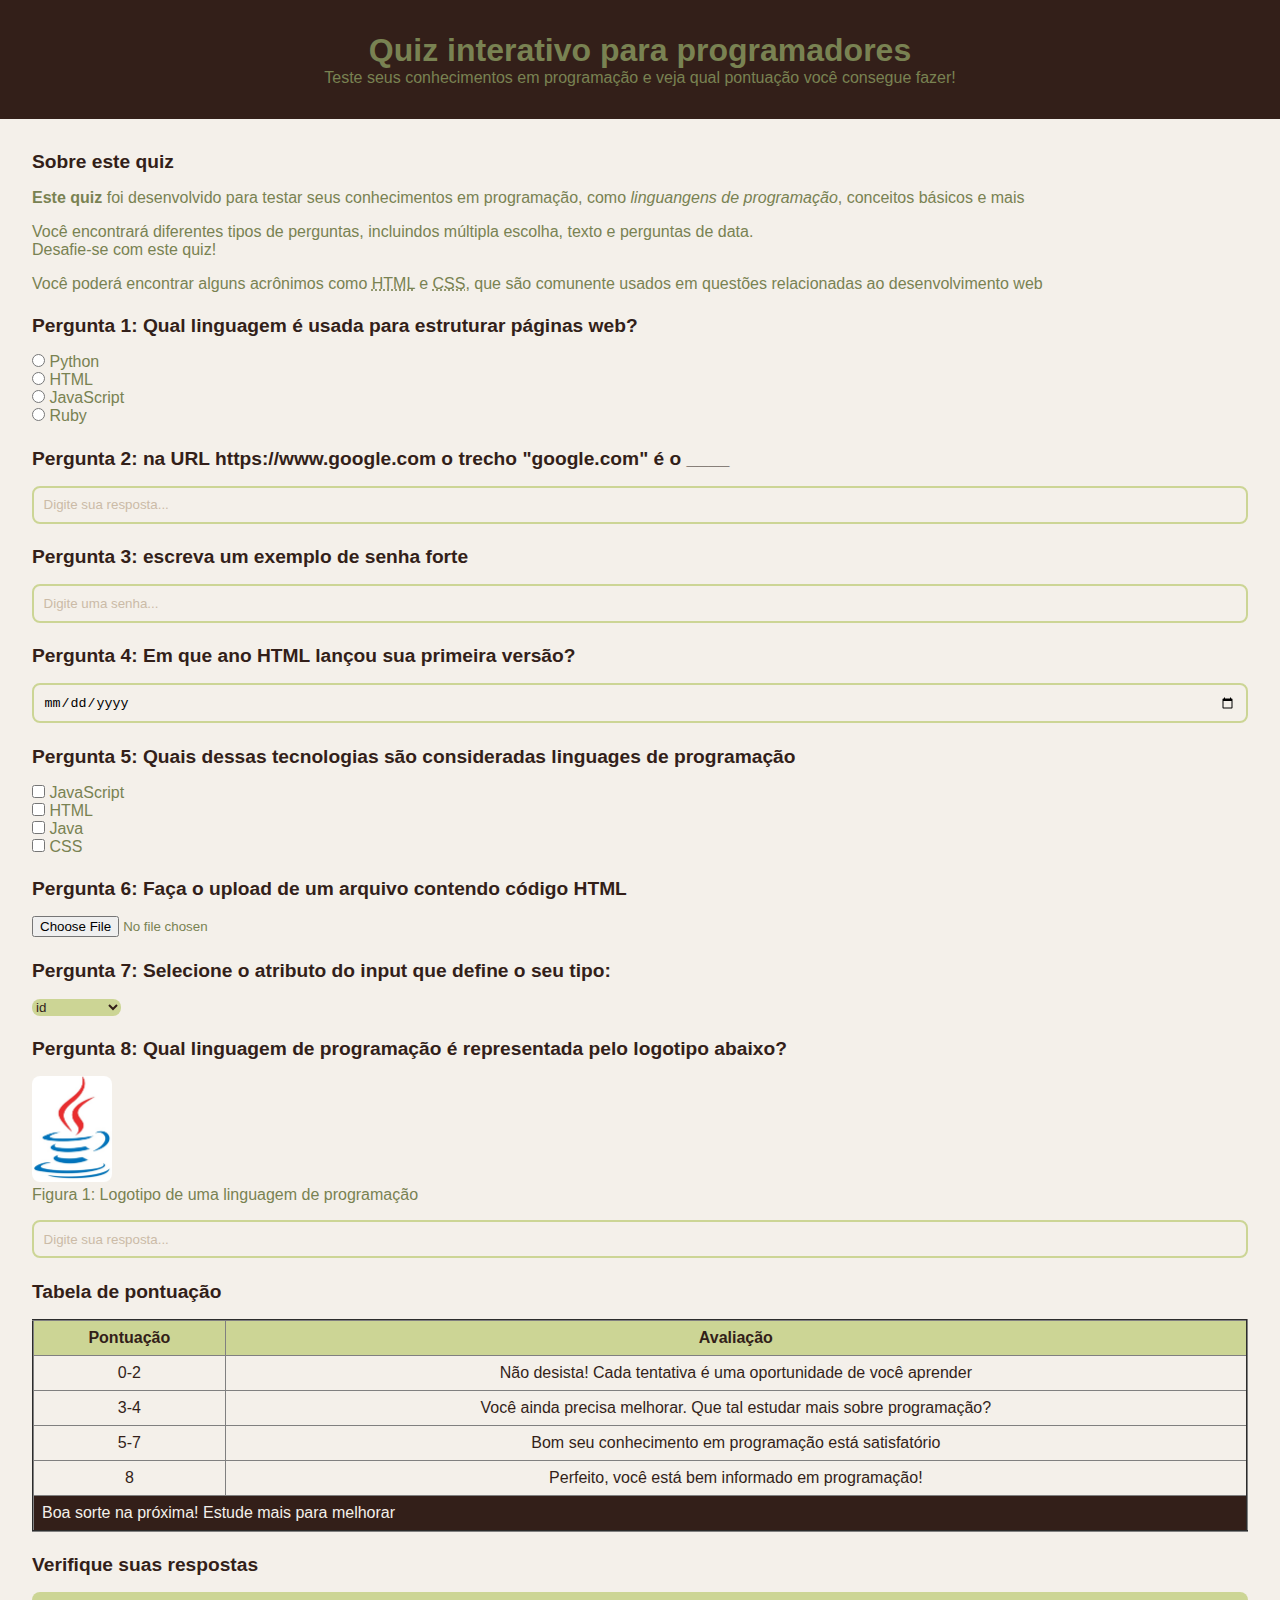
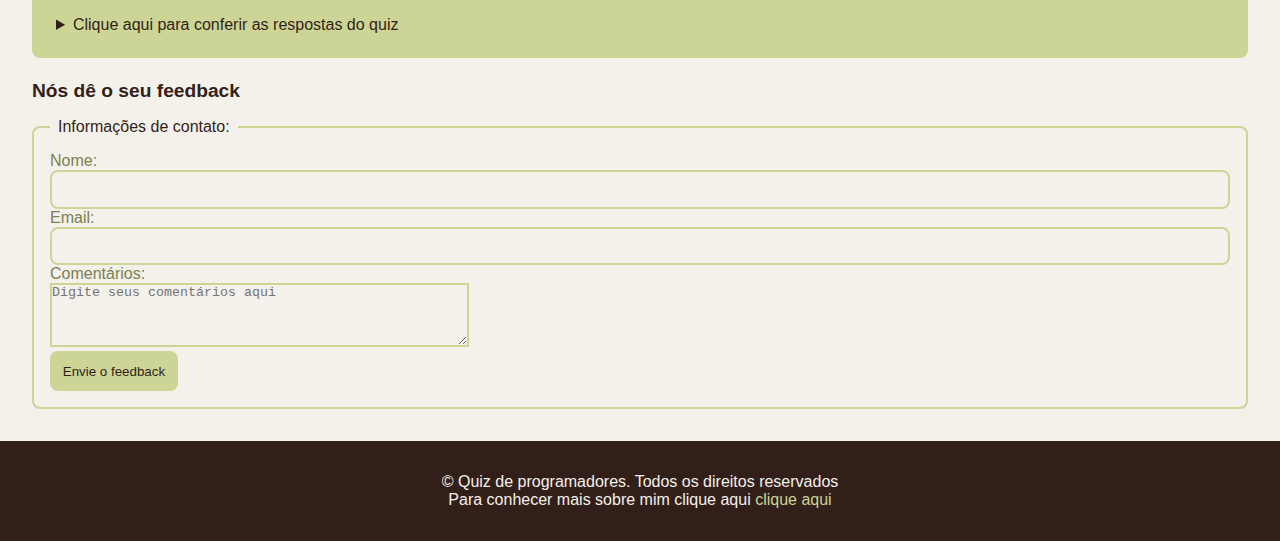
<file: index.html>
<!DOCTYPE html>

<html>
    <head>
        <title>Quiz para programadores</title>
        <meta name="descprition" content="Um quiz interativo para testar seus conhecimentos">
        <link rel="stylesheet" href="./assets/style.css">
    </head>
    <body>
        <header>
            <h1>Quiz interativo para programadores</h1>
            <p>Teste seus conhecimentos em programação e veja qual pontuação você consegue fazer!</p>
        </header>
        <main>
            <!--Introdução-->
            <section>
                <h2>Sobre este quiz</h2>
                <p><strong>Este quiz</strong> foi desenvolvido para testar seus conhecimentos em programação, como <em>linguangens de programação</em>, conceitos básicos e mais</p>
                <p>Você encontrará diferentes tipos de perguntas, incluindos múltipla escolha, texto e perguntas de data. <br>Desafie-se com este quiz!</p>
                <p>Você poderá encontrar alguns acrônimos como <abbr title="HyperText Markup Language">HTML</abbr> e <abbr title="Cascading Style Sheets">CSS</abbr>, que são comunente usados em questões relacionadas ao desenvolvimento web</p>
            </section>
            <!--Pergunta 1: múltipla escolha-->
            <section> 
                <h2>Pergunta 1: Qual linguagem é usada para estruturar páginas web?</h2>
                <form>
                    <input type="radio" value="Python" id="p1a" name="pergunta1">
                    <label for="p1a">Python</label><br>
                    <input type="radio" value="HTML" id="p1b" name="pergunta1">
                    <label for="p1b">HTML</label><br>
                    <input type="radio" value="JavaScript" id="p1c" name="pergunta1">
                    <label for="p1c">JavaScript</label><br>  
                    <input type="radio" value="Ruby" id="p1d" name="pergunta1">
                    <label for="p1d">Ruby</label><br>                  
                </form>
            </section>
            <!--Pergunta 2: texto-->
            <section>
                <h2>Pergunta 2: na URL https://www.google.com o trecho "google.com" é o ____</h2>
                <form>
                <input type="text" id="p2" name="pergunta2" placeholder="Digite sua resposta...">
                </form>
            </section>
            <!--Pergunta 3: senha-->
            <section>
                <h2>Pergunta 3: escreva um exemplo de senha forte</h2>
                <form>
                    <input type="password" id="p3" name="pergunta3" placeholder="Digite uma senha...">
                </form>
            </section>
            <!--Pergunta 4: data-->
            <section>
                <h2>Pergunta 4: Em que ano HTML lançou sua primeira versão?</h2>
                <form>
                    <input type="date" id="p4" name="pergunta4">
                </form>
            </section>
            <!--Pergunta 5: seleção múltipla-->
            <section>
                <h2>Pergunta 5: Quais dessas tecnologias são consideradas linguages de programação</h2>
                <form>
                    <input type="checkbox" id="p5a" name="pergunta5" value="JavaScript">
                    <label for="p5a">JavaScript</label><br>
                    <input type="checkbox" id="p5b" name="pergunta5" value="HTML">
                    <label for="p5b">HTML</label><br>
                    <input type="checkbox" id="p5c" name="pergunta5" value="Java">
                    <label for="p5c">Java</label><br>
                    <input type="checkbox" id="p5d" name="pergunta5" value="CSS">
                    <label for="p5d">CSS</label><br>
                </form>
            </section>
            <!--Pergunta 6: upload de arquivo-->
            <section>
                <h2>Pergunta 6: Faça o upload de um arquivo contendo código HTML</h2>
                <form>
                    <input type="file" id="p6" name="pergunta6">
                </form>
            </section>
            <!--Pergunta 7: menu suspenso-->
            <section>
                <h2>Pergunta 7: Selecione o atributo do input que define o seu tipo:</h2>
                <form>
                    <select name="pergunta7" id="p7">
                        <option value="id">id</option>
                        <option value="type">type</option>
                        <option value="placeholde">placeholder</option>
                    </select>
                </form>
            </section>
            <!--Pergunta 8: imagem-->
            <section>
                <h2>Pergunta 8: Qual linguagem de programação é representada pelo logotipo abaixo?</h2>
                <figure>
                <img src="./assets/e99461fdd5b3db8bdb3081d8acf5e524.jpg" alt="Logotipo de uma linguagem de programação"><br>
                <figcaption>Figura 1: Logotipo de uma linguagem de programação</figcaption>
                </figure>
                <input type="text" id="p8" name="pergunta8" placeholder="Digite sua resposta...">
            </section>
            <!--Tabela de pontuação-->
            <section>
                 <h2>Tabela de pontuação</h2>
                 <table border="2">
                    <thead>
                        <tr>
                           <th>Pontuação</th>
                           <th>Avaliação</th> 
                        </tr>
                    <tbody>
                    </thead>
                    <tr>
                       <td>0-2</td> 
                       <td>Não desista! Cada tentativa é uma oportunidade de você aprender</td>
                    </tr>
                    <tr>
                       <td>3-4</td> 
                       <td>Você ainda precisa melhorar. Que tal estudar mais sobre programação?</td>
                    </tr>
                    <tr>
                       <td>5-7</td> 
                       <td>Bom seu conhecimento em programação está satisfatório</td>
                    </tr>
                    <tr>
                       <td>8</td> 
                       <td>Perfeito, você está bem informado em programação!</td>
                    </tr>
                    </tbody>
                    <tfoot>
                        <tr>
                            <td colspan="2">Boa sorte na próxima! Estude mais para melhorar</td>
                        </tr>
                    </tfoot>
                </table>
            </section>
            <!--Lista de Respostas-->
            <section>
                <h2>Verifique suas respostas</h2>
                <details>
                    <summary>Clique aqui para conferir as respostas do quiz</summary>
                    <ol>
                        <li>HTML</li>
                        <li>Domínio</li>
                        <li>Abc2636422!@!#!</li>
                        <li>1991</li>
                        <li>JavaScript, Java</li>
                        <li>Arquivo deve ter extensão .html</li>
                        <li>Type</li>
                        <li>Java</li>
                    </ol>
                </details>
            </section>
            <!--Formulário de Feedback-->
            <section>
                <h2>Nós dê o seu feedback</h2>
                <form>
                    <fieldset>
                        <legend>Informações de contato:</legend>
                        <label for="nome">Nome:</label>
                        <input type="text" id="nome" name="nome"><br>
                        <label for="email">Email:</label>
                        <input type="email" id="email" name="email"><br>
                        <label for="comentarios">Comentários:</label><br>
                        <textarea name="comentarios" id="comentarios" rows="4" cols="50" placeholder="Digite seus comentários aqui"></textarea><br>
                        <button onclick="alert('FEEDBACK ENVIADO')">Envie o feedback</button>
                    </fieldset>
                </form>
            </section>
        </main>
        <footer>
            <p class="paragrafo-footer">&copy Quiz de programadores. Todos os direitos reservados</p>
            <p class="paragrafo-footer">Para conhecer mais sobre mim clique aqui <a href="sobremim.html" target="_blank">clique aqui</a></p>
        </footer>
    </body>
</html>
</file>
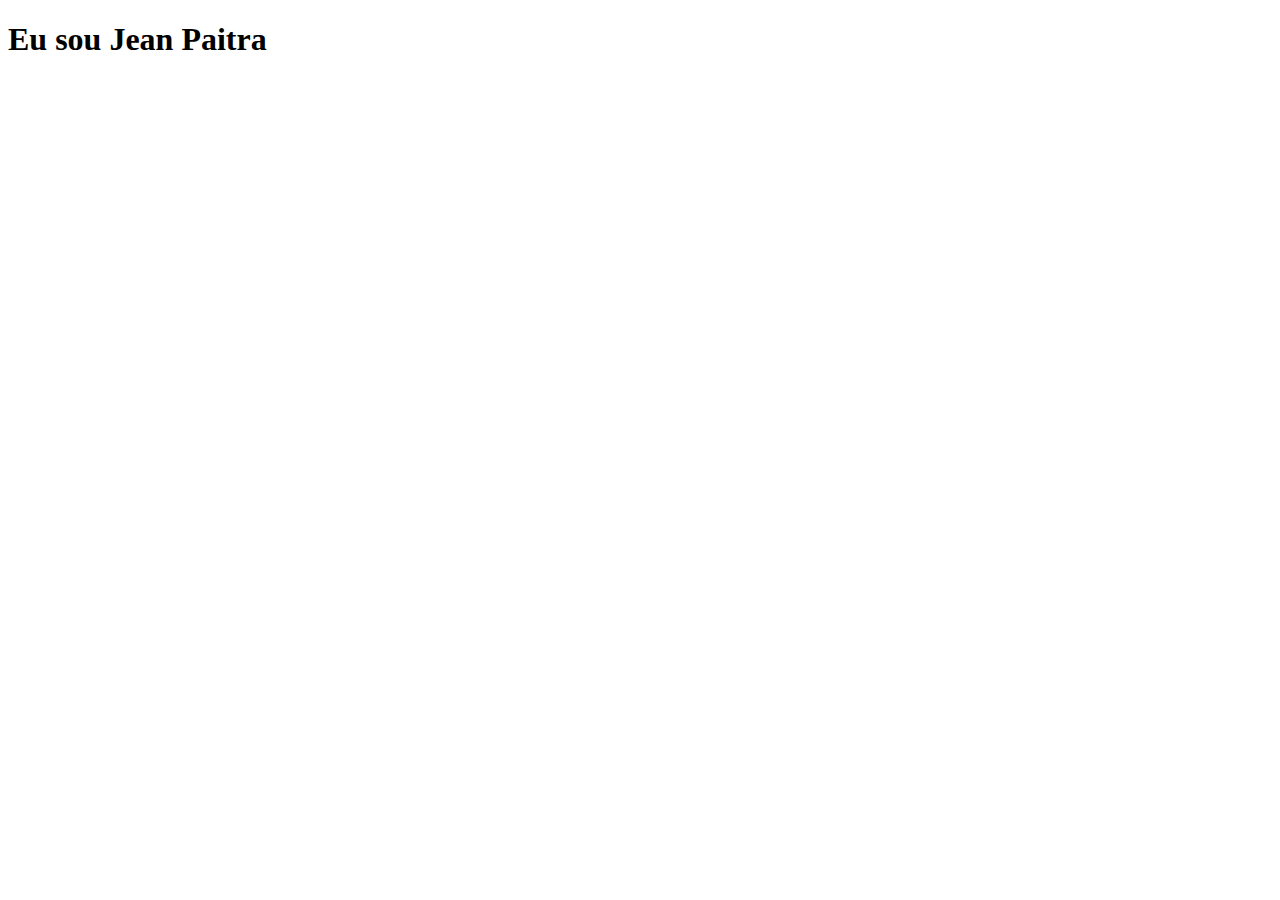
<file: sobremim.html>
<!DOCTYPE html>
<html lang="pt-br">
<head>
    <meta charset="UTF-8">
    <meta name="viewport" content="width=device-width, initial-scale=1.0">
    <title>Sobre mim</title>
</head>
<body>
    <h1>Eu sou Jean Paitra</h1>
</body>
</html>
</file>
<file: assets/style.css>
@import url('https://fonts.googleapis.com/css2?family=Cabin+Condensed:wght@400;500;600;700&display=swap');

*{
    margin: 0;
    padding: 0;  
    box-sizing: border-box;
}

body {
    background-color: #F4F0EA;
    color: #798252;
    font-family: "Cabin", sans-serif; 
    font-weight: 400;
}

header {
    padding: 2rem;
    background-color: #331F19;
    text-align: center
}

main {
    padding: 2rem;
    display: flex;
    flex-direction: column;
    gap: 1.4rem;
}

section {
    display: flex;
    flex-direction: column;
    gap: 1rem;
}

h2 {
    color: #331F19;
    font-size: 1.2rem;
}

input[type="radio"], input [type="checkbox"] {
    accent-color: #CCD595;
}

input[type="text"], input[type="password"], input[type="date"] , input[type="email"] {
    width: 100%;
    padding: 0.6rem;
    border: 2px solid #CCD595;
    outline: none;
    border-radius: 8px;
    background-color: transparent;
}

input::placeholder {
    color: #CBBBA7
}

select {
    cursor: pointer;
    background-color: #CCD595;
    color: #331F19;
    border-radius: 8px;
    border: none;
}

img {
    width: 5rem;
    border-radius: 8px;
}

table {
    width: 100%;
    border-collapse: collapse; 
}

th {
    background-color: #CCD595;
    color: #331F19;
    padding: 0.5rem;
}

td{
    color: #331F19;
    padding: 0.5rem;
    text-align: center;
}

tfoot td {
    text-align: left;
    background-color: #331F19;
    color: #F4F0EA;
}

details {
    background-color: #CCD595;
    border-radius: 8px;
    padding: 1rem;
}

summary {
    color: #331F19;
    margin: 0.5rem;
    cursor: pointer;
}

ol{
    margin-left: 1.5rem;
}

ol li {
    padding: 0.2rem;
}

fieldset {
    border: 2px solid #CCD595;
    border-radius: 8px;
    padding: 1rem;
}

legend {
    color: #331F19;
    padding: 0 0.5rem;
}

textarea{
    background-color: #CCD595;
    outline: none;
    border: 2px solid #CCD595;
    background-color: transparent;
}

button {
    background-color: #CCD595;
    border: none;
    cursor: pointer;
    padding: 0.8rem;
    color: #331F19;
    border-radius: 8px;
}

footer {
    background-color: #331F19;
    padding: 2rem;
    text-align: center;
}

.paragrafo-footer {
    color: #F4F0EA;
}

footer a {
    text-decoration: none;
    cursor: pointer;
    color: #CCD595;
}
</file>
